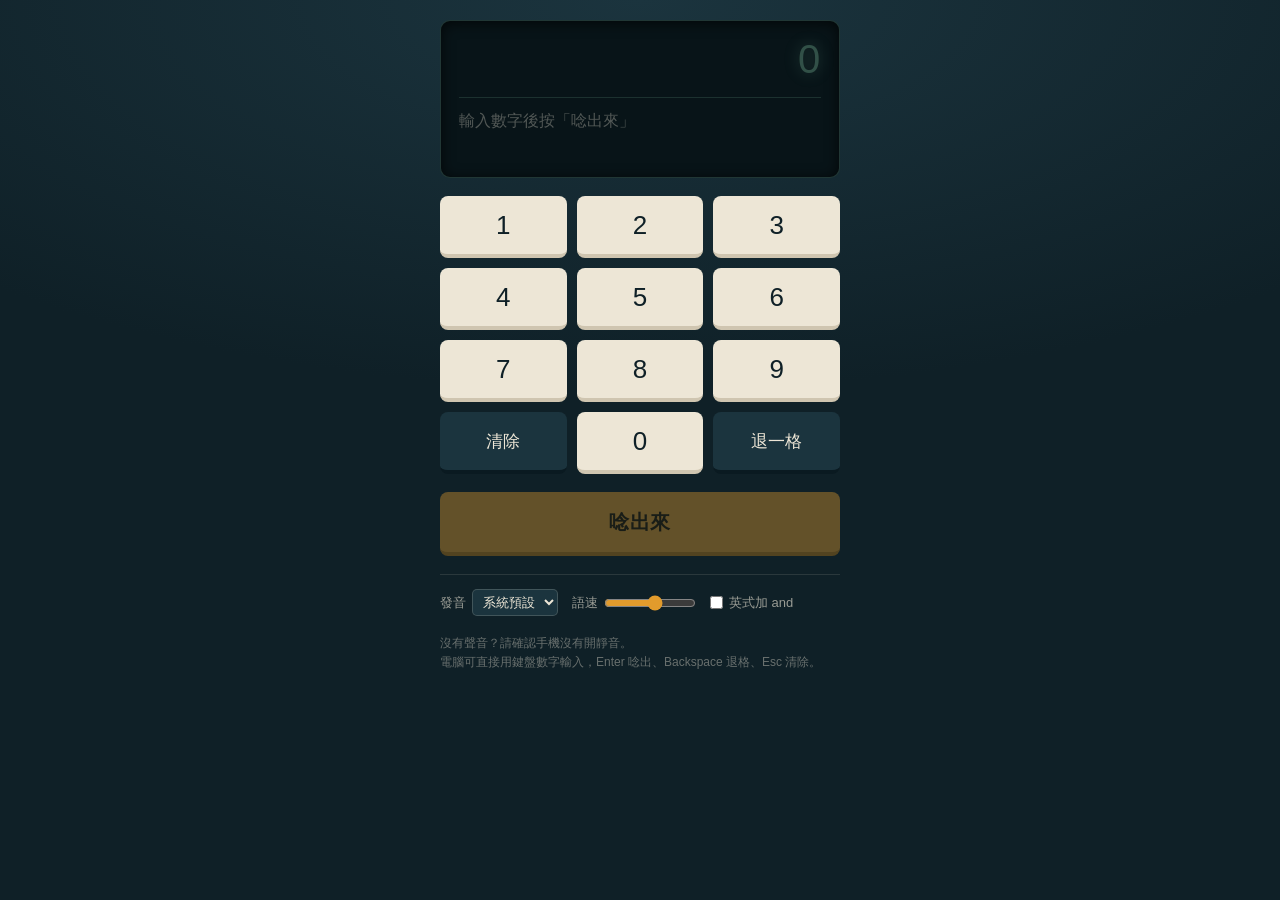
<file: index.html>
<!DOCTYPE html>
<html lang="zh-Hant">
<head>
<meta charset="UTF-8">
<meta name="viewport" content="width=device-width, initial-scale=1, maximum-scale=1, user-scalable=no, viewport-fit=cover">
<title>英文數字唸讀機</title>
<meta name="theme-color" content="#0F2027">
<meta name="description" content="按數字，唸出對應的英文說法。">
<style>
  :root{
    --ink:#0F2027;
    --ink-soft:#1B343E;
    --bone:#EDE6D6;
    --bone-dim:#CFC5B0;
    --amber:#E29B2C;
    --amber-deep:#B87816;
    --glow:#8FD6B4;
  }
  *{box-sizing:border-box;margin:0;padding:0;-webkit-tap-highlight-color:transparent}
  html,body{height:100%}
  body{
    background:var(--ink);
    background-image:radial-gradient(120% 70% at 50% 0%, #1B343E 0%, #0F2027 62%);
    color:var(--bone);
    font-family:"Helvetica Neue",Helvetica,Arial,"PingFang TC","Microsoft JhengHei",sans-serif;
    display:flex;justify-content:center;
    padding:calc(20px + env(safe-area-inset-top)) 16px calc(28px + env(safe-area-inset-bottom));
    overscroll-behavior:none;
  }
  .machine{width:100%;max-width:400px;display:flex;flex-direction:column;gap:18px}
  .screen{
    background:#081418;
    border:1px solid rgba(143,214,180,.18);
    border-radius:10px;
    padding:18px 18px 20px;
    box-shadow:inset 0 2px 14px rgba(0,0,0,.7);
    min-height:158px;
    display:flex;flex-direction:column;justify-content:space-between;gap:14px;
  }
  .digits{
    font-size:40px;line-height:1;letter-spacing:.02em;
    font-variant-numeric:tabular-nums;
    color:var(--glow);
    text-align:right;
    word-break:break-all;
    text-shadow:0 0 16px rgba(143,214,180,.25);
  }
  .digits.empty{color:rgba(143,214,180,.28)}
  .words{
    font-family:Georgia,"Times New Roman",serif;
    font-size:21px;line-height:1.4;
    color:var(--bone);
    min-height:60px;
    border-top:1px solid rgba(143,214,180,.15);
    padding-top:12px;
  }
  .words.placeholder{color:rgba(237,230,214,.32);font-size:16px;font-family:inherit}
  .words.reveal{animation:pop .22s ease-out}
  @keyframes pop{from{opacity:0;transform:translateY(4px)}to{opacity:1;transform:none}}
  .pad{display:grid;grid-template-columns:repeat(3,1fr);gap:10px}
  button{font:inherit;cursor:pointer;border:0;color:inherit}
  .key{
    background:var(--bone);
    color:var(--ink);
    font-size:26px;font-weight:500;
    height:62px;border-radius:8px;
    border-bottom:4px solid var(--bone-dim);
    transition:transform .05s, border-bottom-width .05s;
  }
  .key.fn{background:var(--ink-soft);color:var(--bone);font-size:17px;border-bottom-color:#0A1A21}
  .key:active{transform:translateY(3px);border-bottom-width:1px}
  .speak{
    background:var(--amber);color:#2A1A00;
    font-size:20px;font-weight:700;letter-spacing:.04em;
    height:64px;border-radius:8px;
    border-bottom:4px solid var(--amber-deep);
    transition:transform .05s, border-bottom-width .05s;
  }
  .speak:active{transform:translateY(3px);border-bottom-width:1px}
  .speak:disabled{opacity:.4;cursor:default;transform:none}
  :focus-visible{outline:3px solid var(--glow);outline-offset:2px}
  .settings{
    display:flex;flex-wrap:wrap;align-items:center;gap:10px 14px;
    font-size:13px;color:rgba(237,230,214,.62);
    border-top:1px solid rgba(237,230,214,.12);
    padding-top:14px;
  }
  .settings label{display:flex;align-items:center;gap:6px}
  select,input[type=range]{font:inherit;color:var(--bone);background:var(--ink-soft);
    border:1px solid rgba(237,230,214,.18);border-radius:5px;padding:4px 6px;max-width:150px}
  input[type=range]{padding:0;width:92px;accent-color:var(--amber)}
  .hint{font-size:12px;color:rgba(237,230,214,.4);line-height:1.6}
  @media (prefers-reduced-motion:reduce){*{animation:none!important;transition:none!important}}
</style>
</head>
<body>
<main class="machine">
  <section class="screen">
    <div class="digits empty" id="digits">0</div>
    <div class="words placeholder" id="words">輸入數字後按「唸出來」</div>
  </section>
  <div class="pad" id="pad">
    <button class="key" data-d="1">1</button>
    <button class="key" data-d="2">2</button>
    <button class="key" data-d="3">3</button>
    <button class="key" data-d="4">4</button>
    <button class="key" data-d="5">5</button>
    <button class="key" data-d="6">6</button>
    <button class="key" data-d="7">7</button>
    <button class="key" data-d="8">8</button>
    <button class="key" data-d="9">9</button>
    <button class="key fn" id="clear">清除</button>
    <button class="key" data-d="0">0</button>
    <button class="key fn" id="back">退一格</button>
  </div>
  <button class="speak" id="speak">唸出來</button>
  <div class="settings">
    <label>發音
      <select id="voice"><option>載入中</option></select>
    </label>
    <label>語速
      <input type="range" id="rate" min="0.5" max="1.2" step="0.05" value="0.9">
    </label>
    <label><input type="checkbox" id="brit"> 英式加 and</label>
  </div>
  <p class="hint">沒有聲音？請確認手機沒有開靜音。<br>電腦可直接用鍵盤數字輸入，Enter 唸出、Backspace 退格、Esc 清除。</p>
</main>
<script>
(function(){
  var ONES=['zero','one','two','three','four','five','six','seven','eight','nine','ten',
            'eleven','twelve','thirteen','fourteen','fifteen','sixteen','seventeen','eighteen','nineteen'];
  var TENS=['','','twenty','thirty','forty','fifty','sixty','seventy','eighty','ninety'];
  var SCALE=['','thousand','million','billion'];

  function under100(n){
    if(n<20) return ONES[n];
    var t=TENS[Math.floor(n/10)], r=n%10;
    return r? t+'-'+ONES[r] : t;
  }
  function under1000(n,useAnd){
    var h=Math.floor(n/100), r=n%100, out=[];
    if(h) out.push(ONES[h]+' hundred');
    if(r){ if(h&&useAnd) out.push('and'); out.push(under100(r)); }
    return out.join(' ');
  }
  function toWords(str,useAnd){
    var s=String(str).replace(/^0+(?=\d)/,'');
    if(s===''||s==='0') return 'zero';
    var groups=[];
    while(s.length>3){ groups.unshift(+s.slice(-3)); s=s.slice(0,-3); }
    groups.unshift(+s);
    var last=groups.length-1, parts=[];
    groups.forEach(function(g,i){
      if(!g) return;
      var idx=last-i;
      if(useAnd && idx===0 && groups.length>1 && g<100) parts.push('and');
      parts.push(under1000(g,useAnd)+(idx?' '+SCALE[idx]:''));
    });
    return parts.join(' ').replace(/\s+/g,' ').trim();
  }

  var MAX=12, buf='';
  var elD=document.getElementById('digits'), elW=document.getElementById('words');
  var elSpeak=document.getElementById('speak'), elBrit=document.getElementById('brit');
  var elVoice=document.getElementById('voice'), elRate=document.getElementById('rate');

  function render(){
    var clean=buf.replace(/^0+(?=\d)/,'');
    elD.textContent = clean? Number(clean).toLocaleString('en-US') : '0';
    elD.classList.toggle('empty', buf==='');
    elSpeak.disabled = buf==='';
    elW.textContent='輸入數字後按「唸出來」';
    elW.className='words placeholder';
  }
  function push(d){ if(buf.replace(/^0+/,'').length>=MAX && buf!=='') return; buf=(buf==='0'?'':buf)+d; render(); }

  var voices=[];
  function loadVoices(){
    voices=(window.speechSynthesis? speechSynthesis.getVoices():[]).filter(function(v){return /^en/i.test(v.lang);});
    elVoice.innerHTML='';
    if(!voices.length){ elVoice.innerHTML='<option>系統預設</option>'; return; }
    voices.forEach(function(v,i){
      var o=document.createElement('option');
      o.value=i; o.textContent=v.name.replace(/\s*\(.*\)/,'')+' · '+v.lang;
      elVoice.appendChild(o);
    });
    var us=voices.findIndex(function(v){return /en-US/i.test(v.lang);});
    if(us>-1) elVoice.value=us;
  }
  if(window.speechSynthesis){ loadVoices(); speechSynthesis.onvoiceschanged=loadVoices; }

  function speak(){
    if(buf==='') return;
    var text=toWords(buf, elBrit.checked);
    elW.textContent=text;
    elW.className='words reveal';
    if(!window.speechSynthesis) return;
    speechSynthesis.cancel();
    var u=new SpeechSynthesisUtterance(text);
    u.lang='en-US'; u.rate=parseFloat(elRate.value);
    var v=voices[elVoice.value]; if(v){ u.voice=v; u.lang=v.lang; }
    speechSynthesis.speak(u);
  }

  document.getElementById('pad').addEventListener('click',function(e){
    var b=e.target.closest('button'); if(!b) return;
    if(b.dataset.d!==undefined) push(b.dataset.d);
    else if(b.id==='clear'){ buf=''; render(); }
    else if(b.id==='back'){ buf=buf.slice(0,-1); render(); }
  });
  elSpeak.addEventListener('click',speak);
  elW.addEventListener('click',function(){ if(!elW.classList.contains('placeholder')) speak(); });

  document.addEventListener('keydown',function(e){
    if(/^[0-9]$/.test(e.key)) push(e.key);
    else if(e.key==='Backspace'){ e.preventDefault(); buf=buf.slice(0,-1); render(); }
    else if(e.key==='Escape'){ buf=''; render(); }
    else if(e.key==='Enter'){ e.preventDefault(); speak(); }
  });

  render();
})();
</script>
</body>
</html>
</file>
